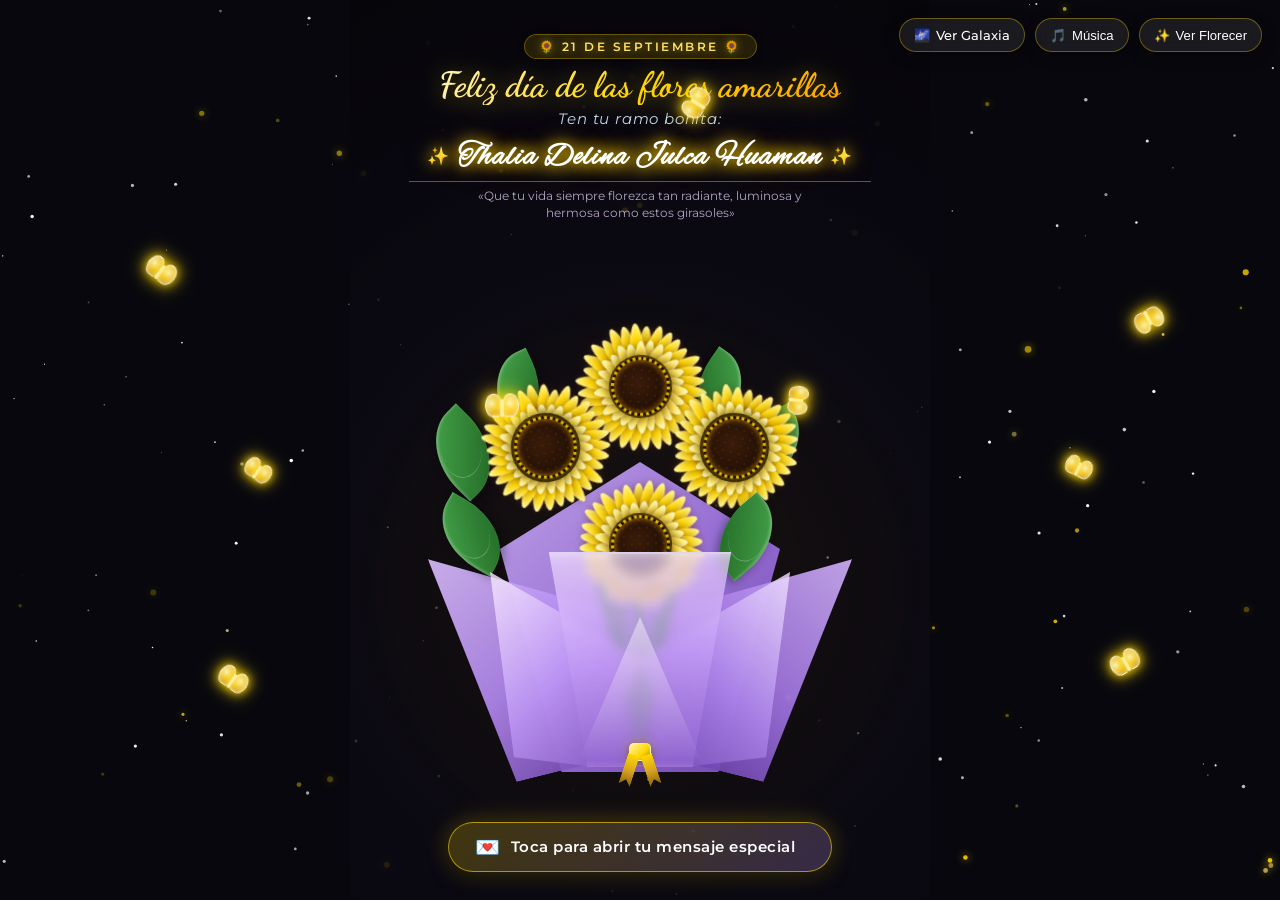
<file: index.html>
<!DOCTYPE html>
<html lang="es">
<head>
  <meta charset="UTF-8">
  <meta name="viewport" content="width=device-width, initial-scale=1.0">
  <title>Feliz Día de las Flores Amarillas | Para Thalia Delina Julca Huaman 🌻</title>
  <link rel="preconnect" href="https://fonts.googleapis.com">
  <link rel="preconnect" href="https://fonts.gstatic.com" crossorigin>
  <link href="https://fonts.googleapis.com/css2?family=Dancing+Script:wght@600;700&family=Montserrat:wght@300;400;500;600&family=Alex+Brush&display=swap" rel="stylesheet">
  <link rel="stylesheet" href="styles.css">
</head>
<body>
  <!-- Fondo con estrellas y polen mágico -->
  <canvas id="ambient-canvas"></canvas>

  <!-- Audio de girasoles.mpeg -->
  <audio id="bouquet-audio" src="girasoles.mpeg" preload="auto" loop></audio>

  <!-- Botones de acción flotantes superiores -->
  <div class="top-controls">
    <a href="galaxia.html" class="control-btn" title="Ver la Galaxia Cósmica de Flores Amarillas" style="text-decoration: none;">
      <span class="btn-icon">🌌</span>
      <span class="btn-text">Ver Galaxia</span>
    </a>
    <button id="music-toggle-btn" class="control-btn" title="Activar/Desactivar Música">
      <span class="btn-icon">🎵</span>
      <span class="btn-text">Música</span>
    </button>
    <button id="replay-btn" class="control-btn" title="Volver a ver florecer">
      <span class="btn-icon">✨</span>
      <span class="btn-text">Ver Florecer</span>
    </button>
  </div>

  <!-- Mariposas doradas 3D revoloteando por toda la pantalla -->
  <div class="butterflies-container" id="butterflies-container"></div>

  <!-- Contenedor Principal de la Escena -->
  <main class="scene-container">
    
    <!-- Encabezado con dedicatoria -->
    <header class="header-section">
      <div class="sparkle-badge">🌻 21 de Septiembre 🌻</div>
      <h1 class="main-title">Feliz día de las flores amarillas</h1>
      <h2 class="sub-title">Ten tu ramo bonita:</h2>
      <div class="recipient-name" id="thalia-name">
        <span class="name-sparkle">✨</span>
        Thalia Delina Julca Huaman
        <span class="name-sparkle">✨</span>
      </div>
      <p class="tender-phrase">«Que tu vida siempre florezca tan radiante, luminosa y hermosa como estos girasoles»</p>
    </header>

    <!-- Escenario del Ramo -->
    <div class="bouquet-stage" id="bouquet-stage">

      <!-- El Ramo de Girasoles -->
      <div class="bouquet-wrapper" id="bouquet-wrapper">
        
        <!-- Hojas exteriores de fondo -->
        <div class="bouquet-foliage foliage-back">
          <div class="leaf leaf-back-1"></div>
          <div class="leaf leaf-back-2"></div>
          <div class="leaf leaf-back-3"></div>
          <div class="leaf leaf-back-4"></div>
        </div>

        <!-- Papel de Origami Envoltorio Trasero (Lila / Lavanda) -->
        <div class="origami-paper-back">
          <div class="origami-fold origami-back-center"></div>
          <div class="origami-fold origami-back-left"></div>
          <div class="origami-fold origami-back-right"></div>
        </div>

        <!-- Tallos verdes conectados -->
        <div class="stems-group">
          <div class="stem stem-1"></div>
          <div class="stem stem-2"></div>
          <div class="stem stem-3"></div>
          <div class="stem stem-4"></div>
          <div class="stem stem-5"></div>
        </div>

        <!-- Capa de Flores (5 Girasoles idénticos a la composición de la imagen) -->
        <div class="flowers-cluster" id="flowers-cluster">
          <!-- Flor 1: Superior Central -->
          <div class="sunflower flower-top" data-index="1">
            <div class="sunflower-bloom">
              <div class="petals-outer"></div>
              <div class="petals-inner"></div>
              <div class="flower-center">
                <div class="center-disc"></div>
                <div class="center-florets"></div>
                <div class="pollen-ring"></div>
              </div>
            </div>
          </div>

          <!-- Flor 2: Izquierda Superior -->
          <div class="sunflower flower-left" data-index="2">
            <div class="sunflower-bloom">
              <div class="petals-outer"></div>
              <div class="petals-inner"></div>
              <div class="flower-center">
                <div class="center-disc"></div>
                <div class="center-florets"></div>
                <div class="pollen-ring"></div>
              </div>
            </div>
          </div>

          <!-- Flor 3: Derecha Superior -->
          <div class="sunflower flower-right" data-index="3">
            <div class="sunflower-bloom">
              <div class="petals-outer"></div>
              <div class="petals-inner"></div>
              <div class="flower-center">
                <div class="center-disc"></div>
                <div class="center-florets"></div>
                <div class="pollen-ring"></div>
              </div>
            </div>
          </div>

          <!-- Flor 4: Centro Principal (La más grande y resplandeciente) -->
          <div class="sunflower flower-center-main" data-index="4">
            <div class="sunflower-bloom">
              <div class="petals-outer"></div>
              <div class="petals-inner"></div>
              <div class="flower-center">
                <div class="center-disc"></div>
                <div class="center-florets"></div>
                <div class="pollen-ring"></div>
              </div>
            </div>
          </div>

          <!-- Flor 5: Frontal / Inferior entre los pliegues de papel -->
          <div class="sunflower flower-bottom" data-index="5">
            <div class="sunflower-bloom">
              <div class="petals-outer"></div>
              <div class="petals-inner"></div>
              <div class="flower-center">
                <div class="center-disc"></div>
                <div class="center-florets"></div>
                <div class="pollen-ring"></div>
              </div>
            </div>
          </div>
        </div>

        <!-- Hojas frontales vivas -->
        <div class="bouquet-foliage foliage-front">
          <div class="leaf leaf-front-left"></div>
          <div class="leaf leaf-front-right"></div>
        </div>

        <!-- Papel de Origami Envoltorio Frontal (Pliegues geométricos facetados) -->
        <div class="origami-paper-front">
          <div class="origami-wing origami-wing-left"></div>
          <div class="origami-wing origami-wing-right"></div>
          <div class="origami-wing origami-cone-center"></div>
          <div class="origami-fold-accent"></div>
          <!-- Cinta o Lazo del ramo -->
          <div class="bouquet-ribbon">
            <div class="ribbon-knot"></div>
            <div class="ribbon-tail ribbon-tail-left"></div>
            <div class="ribbon-tail ribbon-tail-right"></div>
          </div>
        </div>

      </div>

    </div>

    <!-- Botón inferior para abrir la carta especial -->
    <div class="action-footer">
      <button id="open-letter-btn" class="letter-btn">
        <span class="envelope-icon">💌</span>
        <span class="letter-btn-text">Toca para abrir tu mensaje especial</span>
        <span class="sparkle-glow"></span>
      </button>
    </div>

  </main>

  <!-- Modal / Tarjeta de Carta Emocional para Thalia -->
  <div class="letter-modal-backdrop" id="letter-modal">
    <div class="letter-card">
      <button class="close-letter-btn" id="close-letter-btn" aria-label="Cerrar carta">&times;</button>
      <div class="letter-header">
        <span class="letter-stamp">🌻</span>
        <div class="letter-to">Para: <strong>Thalia Delina Julca Huaman</strong></div>
        <div class="letter-date">21 de Septiembre</div>
      </div>
      <div class="letter-body">
        <p class="letter-opening">Querida Thalia,</p>
        <p>Hoy es el <strong>Día de las Flores Amarillas</strong>, un día que simboliza luz, calidez, felicidad y el deseo sincero de que nunca falte una sonrisa en tu rostro.</p>
        <p>Este ramo de girasoles virtuales fue creado especialmente para ti, floreciendo con cada detalle para recordarte lo hermosa, radiante y valiosa que eres.</p>
        <p class="letter-quote">«Así como los girasoles siempre buscan y siguen la luz del sol, deseo que tu vida siempre esté llena de bendiciones, éxitos, momentos mágicos y muchísimos motivos para sonreír.»</p>
        <p>Que todos tus sueños y metas florezcan con tanta fuerza y belleza como este ramo.</p>
        <p class="letter-signature">¡Feliz día de las flores amarillas, hermosa! 💛✨</p>
      </div>
      <div class="letter-actions">
        <button class="modal-primary-btn" id="modal-close-action">Cerrar con una sonrisa 😊</button>
      </div>
    </div>
  </div>

  <script src="script.js"></script>
</body>
</html>
</file>
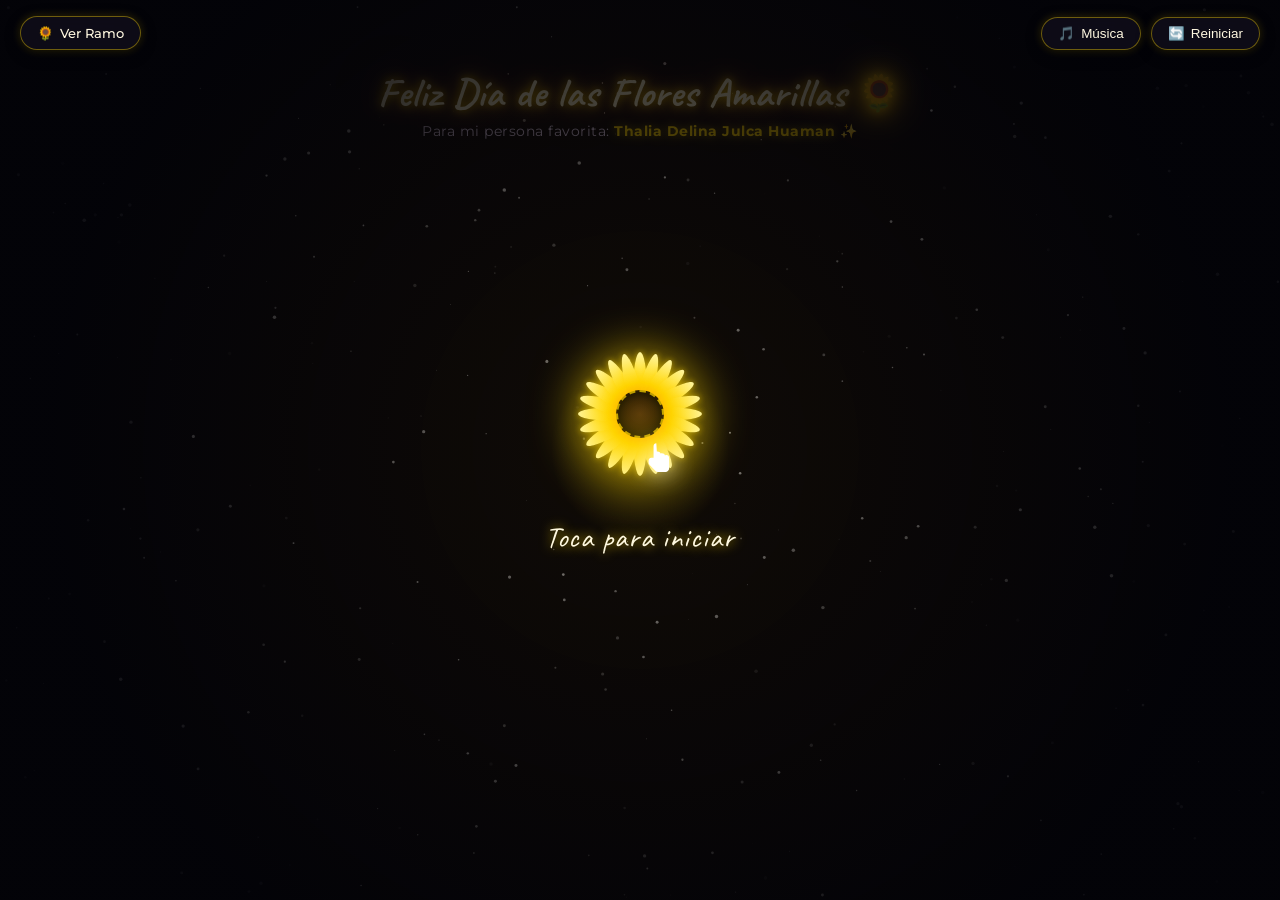
<file: galaxia.html>
<!DOCTYPE html>
<html lang="es">
<head>
  <meta charset="UTF-8">
  <meta name="viewport" content="width=device-width, initial-scale=1.0, maximum-scale=1.0, user-scalable=no">
  <title>Galaxia Dorada de Flores Amarillas | Para Winny 🌌🌻</title>
  <link rel="preconnect" href="https://fonts.googleapis.com">
  <link rel="preconnect" href="https://fonts.gstatic.com" crossorigin>
  <link href="https://fonts.googleapis.com/css2?family=Dancing+Script:wght@600;700&family=Montserrat:wght@300;400;500;600;700&family=Caveat:wght@600;700&display=swap" rel="stylesheet">
  <link rel="stylesheet" href="galaxia.css">
</head>
<body>

  <!-- Audio de Rosas Amarillas -->
  <audio id="galaxy-audio" src="rosas.mpeg" preload="auto" loop></audio>

  <!-- Botones de Control Superiores -->
  <header class="top-nav">
    <a href="index.html" class="nav-btn" title="Ir a la experiencia del Ramo">
      <span class="btn-icon">🌻</span>
      <span class="btn-text">Ver Ramo</span>
    </a>
    <div class="nav-right-group">
      <button id="audio-toggle-btn" class="nav-btn" title="Controlar Música">
        <span class="btn-icon">🎵</span>
        <span class="btn-text">Música</span>
      </button>
      <button id="reset-galaxy-btn" class="nav-btn" title="Reiniciar animación">
        <span class="btn-icon">🔄</span>
        <span class="btn-text">Reiniciar</span>
      </button>
    </div>
  </header>

  <!-- Canvas Principal de la Galaxia y Constelación -->
  <canvas id="galaxy-canvas"></canvas>

  <!-- Título Superior Brillante -->
  <div class="galaxy-header" id="galaxy-header">
    <h1 class="neon-title">
      Feliz Día de las Flores Amarillas <span class="header-flower">🌻</span>
    </h1>
    <div class="recipient-tag">
      Para mi persona favorita: <strong>Thalia Delina Julca Huaman</strong> ✨
    </div>
  </div>

  <!-- PANTALLA INICIAL: TOCA PARA INICIAR -->
  <div class="start-overlay" id="start-overlay">
    <div class="sunflower-portal" id="sunflower-portal">
      <div class="portal-flower">
        <div class="portal-petals"></div>
        <div class="portal-center"></div>
      </div>
      <div class="portal-glow"></div>
      <div class="touch-pointer">
        <svg class="hand-icon" viewBox="0 0 24 24" width="44" height="44">
          <path fill="#ffffff" d="M12.5,1.5 C11.67,1.5 11,2.17 11,3 L11,9.5 L9.8,9.5 C8.97,9.5 8.3,10.17 8.3,11 L8.3,12.2 C8.3,12.6 8.46,12.98 8.74,13.26 L12.24,16.76 C12.52,17.04 12.9,17.2 13.3,17.2 L17.5,17.2 C18.6,17.2 19.5,16.3 19.5,15.2 L19.5,9.5 C19.5,8.67 18.83,8 18,8 C17.72,8 17.47,8.08 17.25,8.21 C17.03,7.49 16.36,7 15.55,7 C15.3,7 15.06,7.06 14.85,7.17 C14.62,6.48 13.97,6 13.2,6 C13.06,6 12.93,6.02 12.8,6.06 L12.5,1.5 Z"/>
        </svg>
      </div>
      <p class="touch-hint">Toca para iniciar</p>
    </div>
  </div>

  <!-- CAPA DE FRASES Y ELEMENTOS ORBITANTES -->
  <div class="orbit-elements-container" id="orbit-elements-container">
    <!-- Se generan dinámicamente y se posicionan sobre las órbitas 3D -->
  </div>

  <!-- FLOR INFERIOR: ERES MI PERSONA FAVORITA -->
  <div class="bottom-hero-flower" id="bottom-hero-flower">
    <p class="hero-flower-phrase">«Eres mi persona favorita»</p>
    <div class="hero-sunflower-interactive" id="hero-sunflower-btn">
      <div class="hero-petals"></div>
      <div class="hero-center"></div>
      <div class="hero-sparkle-halo"></div>
    </div>
    <span class="hero-flower-sub">Toca para ver tu dedicatoria especial 💌</span>
  </div>

  <!-- MODAL DE LA TARJETA DE ROSAS AMARILLAS -->
  <div class="rose-card-backdrop" id="rose-card-modal">
    <div class="rose-card">
      <button class="card-close-x" id="card-close-x">&times;</button>
      
      <!-- Ilustración del Ramo de Rosas Amarillas -->
      <div class="rose-bouquet-visual">
        <svg viewBox="0 0 200 200" class="rose-bouquet-svg">
          <!-- Tallos y lazo verde/dorado -->
          <g class="stems-cluster">
            <line x1="100" y1="110" x2="88" y2="180" stroke="#2e7d32" stroke-width="4" stroke-linecap="round"/>
            <line x1="100" y1="110" x2="94" y2="185" stroke="#388e3c" stroke-width="4" stroke-linecap="round"/>
            <line x1="100" y1="110" x2="100" y2="188" stroke="#2e7d32" stroke-width="4.5" stroke-linecap="round"/>
            <line x1="100" y1="110" x2="106" y2="185" stroke="#43a047" stroke-width="4" stroke-linecap="round"/>
            <line x1="100" y1="110" x2="112" y2="180" stroke="#2e7d32" stroke-width="4" stroke-linecap="round"/>
          </g>
          <!-- Lazo Dorado -->
          <g class="bouquet-bow">
            <ellipse cx="100" cy="148" rx="8" ry="6" fill="#ffd700" stroke="#b8860b" stroke-width="1.5"/>
            <path d="M100,148 C85,142 80,154 94,158 Z" fill="#ffd700" stroke="#b8860b" stroke-width="1"/>
            <path d="M100,148 C115,142 120,154 106,158 Z" fill="#ffd700" stroke="#b8860b" stroke-width="1"/>
            <path d="M96,152 Q90,175 88,182" stroke="#ffd700" stroke-width="2.5" fill="none"/>
            <path d="M104,152 Q110,175 112,182" stroke="#ffd700" stroke-width="2.5" fill="none"/>
          </g>
          <!-- Hojas Verdes -->
          <g class="rose-leaves">
            <path d="M70,95 C55,85 55,115 75,105 Z" fill="#2e7d32"/>
            <path d="M130,95 C145,85 145,115 125,105 Z" fill="#2e7d32"/>
            <path d="M85,60 C75,45 60,65 80,72 Z" fill="#388e3c"/>
            <path d="M115,60 C125,45 140,65 120,72 Z" fill="#388e3c"/>
          </g>
          <!-- Grupo de Rosas Amarillas Abiertas -->
          <g class="roses-group">
            <!-- Rosas de Fondo -->
            <circle cx="78" cy="68" r="16" fill="#ffd54f" stroke="#ffa000" stroke-width="1.5"/>
            <circle cx="122" cy="68" r="16" fill="#ffd54f" stroke="#ffa000" stroke-width="1.5"/>
            <circle cx="100" cy="52" r="17" fill="#ffe082" stroke="#ffb300" stroke-width="1.5"/>
            
            <!-- Rosas Medias -->
            <circle cx="68" cy="90" r="17" fill="#ffca28" stroke="#ff8f00" stroke-width="1.5"/>
            <circle cx="132" cy="90" r="17" fill="#ffca28" stroke="#ff8f00" stroke-width="1.5"/>
            <circle cx="90" cy="78" r="18" fill="#ffd700" stroke="#ffa000" stroke-width="1.5"/>
            <circle cx="110" cy="78" r="18" fill="#ffd700" stroke="#ffa000" stroke-width="1.5"/>
            
            <!-- Rosas Frontales Principales -->
            <circle cx="85" cy="100" r="17" fill="#ffe066" stroke="#ff9800" stroke-width="1.5"/>
            <circle cx="115" cy="100" r="17" fill="#ffe066" stroke="#ff9800" stroke-width="1.5"/>
            <circle cx="100" cy="95" r="19" fill="#fff176" stroke="#f57c00" stroke-width="1.8"/>

            <!-- Espirales de pétalos interiores de las rosas -->
            <path d="M100,90 C96,92 97,97 100,97 C103,97 104,93 100,91" stroke="#e65100" stroke-width="1.8" fill="none" stroke-linecap="round"/>
            <path d="M85,96 C82,98 83,101 85,101 C87,101 88,97 85,96" stroke="#e65100" stroke-width="1.5" fill="none" stroke-linecap="round"/>
            <path d="M115,96 C112,98 113,101 115,101 C117,101 118,97 115,96" stroke="#e65100" stroke-width="1.5" fill="none" stroke-linecap="round"/>
            <path d="M90,75 C88,76 88,79 90,79 C92,79 93,76 90,75" stroke="#e65100" stroke-width="1.5" fill="none" stroke-linecap="round"/>
            <path d="M110,75 C108,76 108,79 110,79 C112,79 113,76 110,75" stroke="#e65100" stroke-width="1.5" fill="none" stroke-linecap="round"/>
            <path d="M100,50 C98,51 98,53 100,53 C102,53 102,51 100,50" stroke="#e65100" stroke-width="1.5" fill="none" stroke-linecap="round"/>
          </g>
          <!-- Destellos dorados en el ramo -->
          <circle cx="100" cy="95" r="2.5" fill="#ffffff"/>
          <circle cx="85" cy="70" r="2" fill="#ffffff"/>
          <circle cx="120" cy="80" r="2" fill="#ffffff"/>
        </svg>
      </div>

      <!-- Texto y Dedicatoria -->
      <h2 class="card-title">Mi persona favorita</h2>
      <div class="card-dedication-to">Para: <span>Thalia Delina Julca Huaman</span> 🌻</div>
      <p class="card-message">
        No hace falta un motivo especial.<br>
        Cualquier día es mejor contigo cerca.<br>
        <span class="card-message-highlight">«Que la luz de estas flores ilumine siempre tus días más bonitos.»</span>
      </p>

      <button class="card-action-btn" id="card-close-btn">Cerrar</button>
    </div>
  </div>

  <script src="galaxia.js"></script>
</body>
</html>
</file>
<file: styles.css>
/* ==========================================================================
   ESTILOS PREMIUM: RAMO DE FLORES AMARILLAS PARA THALIA DELINA JULCA HUAMAN
   ========================================================================== */

:root {
  --bg-dark: #07070d;
  --bg-glow: radial-gradient(circle at 50% 65%, rgba(60, 40, 15, 0.35) 0%, rgba(12, 10, 20, 0.8) 50%, #06050a 100%);
  --gold-light: #fff3a1;
  --gold-main: #ffd700;
  --gold-deep: #ff9d00;
  --gold-shadow: #b36b00;
  --sunflower-brown: #251308;
  --sunflower-dark: #120701;
  --leaf-green-light: #55a630;
  --leaf-green-main: #2b7a1f;
  --leaf-green-dark: #14470d;
  --paper-lilac-light: #e2cbfb;
  --paper-lilac-main: #b892e8;
  --paper-lilac-dark: #8c60cb;
  --paper-lilac-shadow: #5c3b8f;
  --font-script: 'Dancing Script', cursive;
  --font-royal: 'Alex Brush', cursive;
  --font-body: 'Montserrat', sans-serif;
}

* {
  box-sizing: border-box;
  margin: 0;
  padding: 0;
  -webkit-tap-highlight-color: transparent;
}

html, body {
  width: 100%;
  height: 100%;
  overflow: hidden;
  background-color: var(--bg-dark);
  font-family: var(--font-body);
  color: #ffffff;
  position: relative;
  user-select: none;
}

/* Canvas de fondo ambiental */
#ambient-canvas {
  position: fixed;
  top: 0;
  left: 0;
  width: 100%;
  height: 100%;
  z-index: 1;
  pointer-events: none;
}

/* Botones superiores */
.top-controls {
  position: fixed;
  top: 18px;
  right: 18px;
  z-index: 100;
  display: flex;
  gap: 10px;
}

.control-btn {
  background: rgba(255, 255, 255, 0.08);
  border: 1px solid rgba(255, 215, 0, 0.35);
  color: #fff;
  padding: 8px 14px;
  border-radius: 20px;
  font-size: 0.82rem;
  font-weight: 500;
  cursor: pointer;
  backdrop-filter: blur(8px);
  -webkit-backdrop-filter: blur(8px);
  display: flex;
  align-items: center;
  gap: 6px;
  transition: all 0.3s cubic-bezier(0.2, 0.8, 0.2, 1);
  box-shadow: 0 4px 15px rgba(0, 0, 0, 0.3);
}

.control-btn:hover {
  background: rgba(255, 215, 0, 0.2);
  border-color: var(--gold-main);
  transform: translateY(-2px);
  box-shadow: 0 6px 20px rgba(255, 215, 0, 0.3);
}

.control-btn:active {
  transform: translateY(1px);
}

/* Contenedor de Escena */
.scene-container {
  position: relative;
  width: 100%;
  height: 100%;
  max-width: 580px;
  margin: 0 auto;
  display: flex;
  flex-direction: column;
  justify-content: space-between;
  align-items: center;
  z-index: 10;
  padding: 24px 16px 20px;
  background: var(--bg-glow);
}

/* Encabezado */
.header-section {
  text-align: center;
  z-index: 20;
  margin-top: 10px;
  animation: fadeInDown 1.5s ease-out;
  display: flex;
  flex-direction: column;
  align-items: center;
}

.sparkle-badge {
  display: inline-block;
  font-size: 0.75rem;
  font-weight: 600;
  text-transform: uppercase;
  letter-spacing: 2.5px;
  color: #ffe066;
  background: rgba(255, 215, 0, 0.12);
  border: 1px solid rgba(255, 215, 0, 0.3);
  padding: 4px 14px;
  border-radius: 50px;
  margin-bottom: 6px;
  text-shadow: 0 0 10px rgba(255, 215, 0, 0.5);
  box-shadow: 0 2px 10px rgba(0,0,0,0.2);
}

.main-title {
  font-family: var(--font-script);
  font-size: 2.2rem;
  font-weight: 700;
  line-height: 1.15;
  background: linear-gradient(135deg, #fff5b8 0%, #ffd700 50%, #ffa500 100%);
  -webkit-background-clip: text;
  background-clip: text;
  -webkit-text-fill-color: transparent;
  filter: drop-shadow(0 2px 12px rgba(255, 215, 0, 0.45));
  margin-bottom: 4px;
}

.sub-title {
  font-size: 0.95rem;
  font-weight: 400;
  color: #c4d7e8;
  letter-spacing: 0.8px;
  margin-bottom: 6px;
  font-style: italic;
}

.recipient-name {
  font-family: var(--font-royal), var(--font-script);
  font-size: 1.95rem;
  font-weight: 700;
  color: #ffffff;
  display: inline-flex;
  align-items: center;
  gap: 8px;
  padding: 4px 18px;
  background: radial-gradient(ellipse at center, rgba(255, 215, 0, 0.18) 0%, rgba(255, 215, 0, 0) 70%);
  border-bottom: 1px solid rgba(255, 215, 0, 0.4);
  text-shadow: 0 0 14px rgba(255, 215, 0, 0.9), 0 0 25px rgba(255, 170, 0, 0.6);
  letter-spacing: 1px;
  margin-bottom: 6px;
  animation: pulseGlow 3s ease-in-out infinite alternate;
}

.name-sparkle {
  color: var(--gold-main);
  font-size: 1.1rem;
  animation: spinSlow 6s linear infinite;
}

.tender-phrase {
  font-size: 0.78rem;
  color: #d1bfe3;
  max-width: 360px;
  line-height: 1.35;
  opacity: 0.85;
}

/* ==========================================================================
   ESCENARIO DEL RAMO (BOUQUET STAGE)
   ========================================================================== */

.bouquet-stage {
  position: relative;
  width: 100%;
  flex: 1;
  display: flex;
  justify-content: center;
  align-items: flex-end;
  min-height: 400px;
  max-height: 520px;
  perspective: 1000px;
}

/* Mariposas flotantes en 3D por toda la pantalla */
.butterflies-container {
  position: fixed;
  top: 0;
  left: 0;
  width: 100vw;
  height: 100vh;
  pointer-events: none;
  z-index: 80;
  overflow: hidden;
}

.butterfly-wrapper {
  position: absolute;
  width: 38px;
  height: 32px;
  transform-style: preserve-3d;
  filter: drop-shadow(0 0 10px rgba(255, 215, 0, 0.85));
  will-change: transform, left, top;
}

.butterfly-body {
  width: 100%;
  height: 100%;
  position: relative;
  display: flex;
  justify-content: center;
  align-items: center;
}

.bf-wing {
  position: absolute;
  top: 0;
  width: 18px;
  height: 26px;
  background: radial-gradient(circle at 40% 40%, rgba(255, 250, 190, 0.95) 0%, rgba(255, 205, 30, 0.88) 50%, rgba(210, 130, 0, 0.7) 100%);
  border: 1.5px solid rgba(255, 255, 240, 0.95);
  border-radius: 65% 50% 25% 65%;
  box-shadow: inset 0 0 6px rgba(255, 255, 255, 0.7), 0 0 12px rgba(255, 215, 0, 0.8);
}

.bf-wing.left {
  left: 0px;
  transform-origin: right center;
  animation: flapLeft 0.28s ease-in-out infinite alternate;
}

.bf-wing.right {
  right: 0px;
  border-radius: 50% 65% 65% 25%;
  transform-origin: left center;
  animation: flapRight 0.28s ease-in-out infinite alternate;
}

.bf-torso {
  position: absolute;
  width: 3.5px;
  height: 20px;
  background: #fff099;
  border-radius: 2px;
  box-shadow: 0 0 8px #ffd700;
  z-index: 3;
}

/* ==========================================================================
   EL RAMO DE GIRASOLES Y ENVOLTORIO
   ========================================================================== */

.bouquet-wrapper {
  position: relative;
  width: 380px;
  height: 460px;
  transform-origin: bottom center;
  /* Estado inicial antes del florecimiento */
  transform: translateY(120%) scale(0.65);
  opacity: 0;
  transition: transform 2.2s cubic-bezier(0.18, 0.89, 0.32, 1.05), opacity 1.2s ease-out;
  display: flex;
  justify-content: center;
  align-items: flex-end;
}

/* Clase activada cuando florece */
.bouquet-wrapper.bloomed {
  transform: translateY(0%) scale(1);
  opacity: 1;
}

/* Suave vaivén de brisa continua una vez florecido */
.bouquet-wrapper.swaying {
  animation: bouquetBreeze 6.5s ease-in-out infinite alternate;
}

/* ==========================================================================
   TALLOS Y FOLLAJE
   ========================================================================== */

.stems-group {
  position: absolute;
  bottom: 40px;
  width: 140px;
  height: 220px;
  z-index: 10;
  pointer-events: none;
}

.stem {
  position: absolute;
  bottom: 0;
  background: linear-gradient(to right, #1b5e20, #388e3c, #1b5e20);
  border-radius: 4px;
  box-shadow: 0 0 6px rgba(0, 0, 0, 0.4);
}

.stem-1 { width: 9px; height: 210px; left: 65px; transform: rotate(-2deg); }
.stem-2 { width: 8px; height: 180px; left: 45px; transform: rotate(-14deg); }
.stem-3 { width: 8px; height: 180px; left: 85px; transform: rotate(12deg); }
.stem-4 { width: 7px; height: 140px; left: 55px; transform: rotate(-7deg); }
.stem-5 { width: 7px; height: 130px; left: 75px; transform: rotate(8deg); }

.bouquet-foliage {
  position: absolute;
  width: 100%;
  height: 100%;
  pointer-events: none;
}

.foliage-back { z-index: 5; }
.foliage-front { z-index: 25; }

.leaf {
  position: absolute;
  background: linear-gradient(135deg, #4caf50 0%, #2e7d32 60%, #1b5e20 100%);
  border-radius: 80% 0 80% 0;
  box-shadow: 0 4px 10px rgba(0, 0, 0, 0.35), inset 1px 1px 3px rgba(255, 255, 255, 0.3);
  transform-origin: bottom left;
  border-left: 1px solid rgba(255, 255, 255, 0.2);
}

.leaf::after {
  content: '';
  position: absolute;
  top: 10%;
  left: 15%;
  width: 70%;
  height: 70%;
  border-bottom: 1.5px solid rgba(255, 255, 255, 0.25);
  border-radius: 50%;
  transform: rotate(35deg);
}

.leaf-back-1 {
  width: 60px;
  height: 80px;
  top: 100px;
  left: 20px;
  transform: rotate(-45deg);
}

.leaf-back-2 {
  width: 65px;
  height: 85px;
  top: 90px;
  right: 25px;
  transform: rotate(65deg) scaleX(-1);
}

.leaf-back-3 {
  width: 50px;
  height: 70px;
  top: 40px;
  left: 60px;
  transform: rotate(-25deg);
}

.leaf-back-4 {
  width: 50px;
  height: 70px;
  top: 40px;
  right: 60px;
  transform: rotate(35deg) scaleX(-1);
}

.leaf-front-left {
  width: 55px;
  height: 75px;
  top: 180px;
  left: 40px;
  transform: rotate(-60deg);
}

.leaf-front-right {
  width: 55px;
  height: 75px;
  top: 185px;
  right: 40px;
  transform: rotate(50deg) scaleX(-1);
}

/* ==========================================================================
   PAPEL DE ENVOLTORIO ORIGAMI (LILA / LAVANDA FACETADO)
   ========================================================================== */

/* Envoltorio Trasero */
.origami-paper-back {
  position: absolute;
  bottom: 0;
  width: 380px;
  height: 340px;
  z-index: 6;
  pointer-events: none;
}

.origami-fold {
  position: absolute;
  bottom: 10px;
  background: linear-gradient(135deg, #c7a9f2 0%, #9f74df 50%, #764db8 100%);
  box-shadow: 0 5px 30px rgba(0, 0, 0, 0.45);
}

.origami-back-center {
  left: 50px;
  width: 280px;
  height: 310px;
  clip-path: polygon(50% 0%, 100% 28%, 78% 100%, 22% 100%, 0% 28%);
  opacity: 0.95;
}

.origami-back-left {
  left: 0px;
  width: 180px;
  height: 270px;
  background: linear-gradient(150deg, #dfc6ff 0%, #b288ef 55%, #6a3ea8 100%);
  clip-path: polygon(0% 12%, 100% 50%, 65% 100%, 18% 100%);
  transform: rotate(-14deg);
  opacity: 0.92;
}

.origami-back-right {
  right: 0px;
  width: 180px;
  height: 270px;
  background: linear-gradient(210deg, #d5b9fa 0%, #a275e3 55%, #5d339e 100%);
  clip-path: polygon(100% 12%, 82% 100%, 35% 100%, 0% 50%);
  transform: rotate(14deg);
  opacity: 0.92;
}

/* Envoltorio Frontal */
.origami-paper-front {
  position: absolute;
  bottom: 0;
  width: 340px;
  height: 240px;
  z-index: 30;
  pointer-events: none;
}

.origami-cone-center {
  position: absolute;
  bottom: 0;
  left: 50px;
  width: 240px;
  height: 215px;
  background: linear-gradient(175deg, rgba(240, 220, 255, 0.72) 0%, rgba(195, 155, 245, 0.76) 50%, rgba(140, 95, 205, 0.88) 100%);
  clip-path: polygon(12% 0%, 88% 0%, 72% 100%, 28% 100%);
  backdrop-filter: blur(4px);
  -webkit-backdrop-filter: blur(4px);
  border-top: 2px solid rgba(255, 255, 255, 0.7);
  box-shadow: 0 10px 30px rgba(0, 0, 0, 0.4), inset 0 2px 10px rgba(255, 255, 255, 0.35);
}

.origami-wing {
  position: absolute;
  bottom: 15px;
  transition: transform 1.5s cubic-bezier(0.2, 0.9, 0.3, 1);
}

.origami-wing-left {
  left: 20px;
  width: 160px;
  height: 195px;
  background: linear-gradient(135deg, rgba(248, 235, 255, 0.82) 0%, rgba(190, 150, 245, 0.82) 50%, rgba(125, 80, 185, 0.92) 100%);
  clip-path: polygon(0% 0%, 95% 45%, 65% 100%, 15% 95%);
  box-shadow: 4px 6px 15px rgba(0, 0, 0, 0.3);
  transform-origin: bottom left;
}

.origami-wing-right {
  right: 20px;
  width: 160px;
  height: 195px;
  background: linear-gradient(225deg, rgba(240, 225, 255, 0.82) 0%, rgba(175, 135, 235, 0.82) 50%, rgba(110, 70, 175, 0.92) 100%);
  clip-path: polygon(100% 0%, 85% 95%, 35% 100%, 5% 45%);
  box-shadow: -4px 6px 15px rgba(0, 0, 0, 0.3);
  transform-origin: bottom right;
}

.origami-fold-accent {
  position: absolute;
  bottom: 25px;
  left: 95px;
  width: 150px;
  height: 140px;
  background: linear-gradient(180deg, rgba(255, 245, 255, 0.5) 0%, rgba(160, 120, 215, 0.15) 100%);
  clip-path: polygon(50% 0%, 90% 100%, 10% 100%);
}

/* Lazo / Cinta dorada del ramo */
.bouquet-ribbon {
  position: absolute;
  bottom: 8px;
  left: 50%;
  transform: translateX(-50%);
  width: 70px;
  height: 35px;
  z-index: 35;
}

.ribbon-knot {
  position: absolute;
  top: 4px;
  left: 50%;
  transform: translateX(-50%);
  width: 22px;
  height: 18px;
  background: linear-gradient(135deg, #fff3a1 0%, #ffd700 60%, #b8860b 100%);
  border-radius: 5px;
  box-shadow: 0 2px 8px rgba(0, 0, 0, 0.5), 0 0 10px rgba(255, 215, 0, 0.5);
  border: 1px solid rgba(255, 255, 255, 0.6);
}

.ribbon-tail {
  position: absolute;
  top: 15px;
  width: 12px;
  height: 32px;
  background: linear-gradient(to bottom, #ffd700, #daa520, #8b6508);
  clip-path: polygon(0% 0%, 100% 0%, 100% 100%, 50% 80%, 0% 100%);
  box-shadow: 0 3px 6px rgba(0,0,0,0.3);
}

.ribbon-tail-left {
  left: 18px;
  transform: rotate(18deg);
}

.ribbon-tail-right {
  right: 18px;
  transform: rotate(-18deg);
}

/* ==========================================================================
   CLUSTER DE GIRASOLES (FLOWERS CLUSTER)
   ========================================================================== */

.flowers-cluster {
  position: absolute;
  top: 0;
  left: 0;
  width: 100%;
  height: 320px;
  z-index: 20;
}

.sunflower {
  position: absolute;
  display: flex;
  justify-content: center;
  align-items: center;
  cursor: pointer;
  transform-style: preserve-3d;
  transition: filter 0.3s ease;
}

.sunflower:hover {
  filter: drop-shadow(0 0 15px rgba(255, 215, 0, 0.8));
}

/* Contenedor de la flor que escala y florece */
.sunflower-bloom {
  position: relative;
  width: 100%;
  height: 100%;
  display: flex;
  justify-content: center;
  align-items: center;
  transform: scale(0) rotate(-45deg);
  opacity: 0;
  transition: transform 1.6s cubic-bezier(0.18, 0.89, 0.32, 1.25), opacity 0.8s ease-out;
  transform-origin: center center;
}

/* Estado florecido */
.sunflower.bloomed .sunflower-bloom {
  transform: scale(1) rotate(0deg);
  opacity: 1;
}

/* Micro-animación de respiración en cada flor */
.sunflower.bloomed:nth-child(odd) .sunflower-bloom {
  animation: flowerBreathe1 5s ease-in-out infinite alternate;
}
.sunflower.bloomed:nth-child(even) .sunflower-bloom {
  animation: flowerBreathe2 6s ease-in-out infinite alternate;
}

/* Posiciones de las 5 Flores (idénticas a la imagen) */
.flower-top {
  width: 145px;
  height: 145px;
  top: -8px;
  left: 118px;
  z-index: 18;
  transform: rotate(6deg);
}

.flower-left {
  width: 155px;
  height: 155px;
  top: 48px;
  left: 18px;
  z-index: 19;
  transform: rotate(-14deg);
}

.flower-right {
  width: 155px;
  height: 155px;
  top: 48px;
  right: 18px;
  z-index: 19;
  transform: rotate(14deg);
}

.flower-center-main {
  width: 175px;
  height: 175px;
  top: 82px;
  left: 102px;
  z-index: 22;
}

.flower-bottom {
  width: 145px;
  height: 145px;
  top: 150px;
  left: 118px;
  z-index: 26;
  transform: rotate(-3deg);
}

/* Pétalos de Girasol */
.petals-outer, .petals-inner {
  position: absolute;
  width: 100%;
  height: 100%;
  top: 0;
  left: 0;
  display: flex;
  justify-content: center;
  align-items: center;
  pointer-events: none;
}

.petal {
  position: absolute;
  background: linear-gradient(to top, #ff8c00 0%, #ffae00 25%, #ffd700 75%, #fff275 100%);
  border-radius: 50% 50% 40% 40% / 70% 70% 30% 30%;
  box-shadow: 0 2px 8px rgba(0, 0, 0, 0.3), inset 0 2px 4px rgba(255, 255, 255, 0.4);
  transform-origin: center bottom;
}

.petals-outer .petal {
  width: 16px;
  height: 60px;
  bottom: 50%;
  filter: drop-shadow(0 2px 4px rgba(180, 90, 0, 0.35));
}

.petals-inner .petal {
  width: 14px;
  height: 48px;
  bottom: 50%;
  background: linear-gradient(to top, #e67300 0%, #ffa500 35%, #ffea60 85%, #fff8bc 100%);
  filter: drop-shadow(0 1px 3px rgba(120, 60, 0, 0.3));
}

/* Centro aterciopelado del girasol */
.flower-center {
  position: relative;
  width: 44%;
  height: 44%;
  border-radius: 50%;
  display: flex;
  justify-content: center;
  align-items: center;
  box-shadow: inset 0 0 15px rgba(0, 0, 0, 0.9), 0 0 10px rgba(0, 0, 0, 0.6);
  z-index: 5;
}

.center-disc {
  position: absolute;
  width: 100%;
  height: 100%;
  border-radius: 50%;
  background: radial-gradient(circle at 45% 45%, #3a1c09 0%, #200f04 60%, #0d0501 100%);
}

.center-florets {
  position: absolute;
  width: 90%;
  height: 90%;
  border-radius: 50%;
  background-image: 
    radial-gradient(circle, #5c2f10 12%, transparent 13%),
    radial-gradient(circle, #3d1c08 12%, transparent 13%);
  background-size: 8px 8px;
  background-position: 0 0, 4px 4px;
  opacity: 0.85;
}

.pollen-ring {
  position: absolute;
  width: 92%;
  height: 92%;
  border-radius: 50%;
  border: 3.5px dotted rgba(255, 215, 0, 0.85);
  box-shadow: inset 0 0 6px rgba(255, 170, 0, 0.7), 0 0 8px rgba(255, 215, 0, 0.5);
  animation: rotatePollen 30s linear infinite;
}

/* ==========================================================================
   BOTÓN INFERIOR DE CARTA DE AMOR / AMISTAD
   ========================================================================== */

.action-footer {
  width: 100%;
  display: flex;
  justify-content: center;
  z-index: 25;
  margin-bottom: 8px;
}

.letter-btn {
  position: relative;
  background: linear-gradient(135deg, rgba(255, 215, 0, 0.22) 0%, rgba(184, 146, 232, 0.25) 100%);
  border: 1.5px solid rgba(255, 215, 0, 0.6);
  color: #ffffff;
  padding: 12px 26px;
  border-radius: 30px;
  font-size: 0.92rem;
  font-weight: 600;
  font-family: var(--font-body);
  letter-spacing: 0.5px;
  cursor: pointer;
  display: flex;
  align-items: center;
  gap: 10px;
  backdrop-filter: blur(10px);
  -webkit-backdrop-filter: blur(10px);
  box-shadow: 0 6px 20px rgba(0, 0, 0, 0.4), 0 0 25px rgba(255, 215, 0, 0.3);
  transition: all 0.35s cubic-bezier(0.2, 0.8, 0.2, 1);
  overflow: hidden;
}

.letter-btn:hover {
  transform: translateY(-3px) scale(1.03);
  border-color: #ffd700;
  box-shadow: 0 8px 25px rgba(255, 215, 0, 0.5), 0 0 30px rgba(184, 146, 232, 0.4);
  background: linear-gradient(135deg, rgba(255, 215, 0, 0.35) 0%, rgba(184, 146, 232, 0.35) 100%);
}

.letter-btn:active {
  transform: translateY(1px) scale(0.98);
}

.envelope-icon {
  font-size: 1.25rem;
  animation: bounceSlow 2.5s ease-in-out infinite;
}

/* ==========================================================================
   MODAL DE LA CARTA PARA THALIA
   ========================================================================== */

.letter-modal-backdrop {
  position: fixed;
  top: 0;
  left: 0;
  width: 100%;
  height: 100%;
  background: rgba(4, 3, 8, 0.78);
  backdrop-filter: blur(12px);
  -webkit-backdrop-filter: blur(12px);
  z-index: 1000;
  display: flex;
  justify-content: center;
  align-items: center;
  padding: 20px;
  opacity: 0;
  pointer-events: none;
  transition: opacity 0.4s ease;
}

.letter-modal-backdrop.active {
  opacity: 1;
  pointer-events: all;
}

.letter-card {
  position: relative;
  width: 100%;
  max-width: 440px;
  background: linear-gradient(145deg, #1b1626 0%, #110d1c 60%, #0e0a17 100%);
  border: 1.5px solid rgba(255, 215, 0, 0.5);
  border-radius: 20px;
  padding: 32px 28px;
  box-shadow: 0 15px 40px rgba(0, 0, 0, 0.8), 0 0 35px rgba(255, 215, 0, 0.25);
  transform: translateY(30px) scale(0.95);
  transition: transform 0.4s cubic-bezier(0.18, 0.89, 0.32, 1.28);
}

.letter-modal-backdrop.active .letter-card {
  transform: translateY(0) scale(1);
}

.close-letter-btn {
  position: absolute;
  top: 14px;
  right: 18px;
  background: transparent;
  border: none;
  font-size: 1.8rem;
  color: #c4a7e7;
  cursor: pointer;
  transition: color 0.2s ease, transform 0.2s ease;
}

.close-letter-btn:hover {
  color: #ffd700;
  transform: scale(1.15) rotate(9deg);
}

.letter-header {
  display: flex;
  align-items: center;
  gap: 12px;
  border-bottom: 1px solid rgba(255, 215, 0, 0.25);
  padding-bottom: 14px;
  margin-bottom: 18px;
}

.letter-stamp {
  font-size: 2.2rem;
  background: rgba(255, 215, 0, 0.15);
  border: 1px dashed rgba(255, 215, 0, 0.6);
  border-radius: 12px;
  padding: 4px 8px;
}

.letter-to {
  font-size: 1.05rem;
  color: #f1e4ff;
}

.letter-to strong {
  color: #ffd700;
  font-size: 1.15rem;
  display: block;
}

.letter-date {
  margin-left: auto;
  font-size: 0.75rem;
  color: #a48bbd;
}

.letter-body {
  font-size: 0.92rem;
  line-height: 1.65;
  color: #e5d7f5;
  display: flex;
  flex-direction: column;
  gap: 12px;
}

.letter-opening {
  font-family: var(--font-script);
  font-size: 1.4rem;
  color: #ffd700;
}

.letter-quote {
  font-style: italic;
  padding: 8px 14px;
  border-left: 3px solid #ffd700;
  background: rgba(255, 215, 0, 0.08);
  border-radius: 0 8px 8px 0;
  color: #fff4a3;
}

.letter-signature {
  font-family: var(--font-script);
  font-size: 1.35rem;
  color: #ffd700;
  margin-top: 6px;
  text-align: right;
}

.letter-actions {
  margin-top: 22px;
  display: flex;
  justify-content: center;
}

.modal-primary-btn {
  background: linear-gradient(135deg, #ffd700, #ff9d00);
  border: none;
  color: #120701;
  font-weight: 700;
  font-size: 0.9rem;
  padding: 10px 24px;
  border-radius: 25px;
  cursor: pointer;
  box-shadow: 0 4px 15px rgba(255, 215, 0, 0.4);
  transition: all 0.25s ease;
}

.modal-primary-btn:hover {
  transform: translateY(-2px);
  box-shadow: 0 6px 20px rgba(255, 215, 0, 0.6);
}

/* ==========================================================================
   ANIMACIONES CLAVE
   ========================================================================== */

@keyframes flapLeft {
  0% { transform: rotateY(0deg); }
  100% { transform: rotateY(70deg); }
}

@keyframes flapRight {
  0% { transform: rotateY(0deg); }
  100% { transform: rotateY(-70deg); }
}

@keyframes bouquetBreeze {
  0% { transform: translateY(0) rotate(-1.5deg) scale(1); }
  50% { transform: translateY(-4px) rotate(1.8deg) scale(1.005); }
  100% { transform: translateY(0) rotate(-1.5deg) scale(1); }
}

@keyframes flowerBreathe1 {
  0% { transform: scale(1) rotate(0deg); }
  100% { transform: scale(1.03) rotate(2deg); }
}

@keyframes flowerBreathe2 {
  0% { transform: scale(1) rotate(0deg); }
  100% { transform: scale(1.025) rotate(-2deg); }
}

@keyframes rotatePollen {
  from { transform: rotate(0deg); }
  to { transform: rotate(360deg); }
}

@keyframes pulseGlow {
  0% { text-shadow: 0 0 12px rgba(255, 215, 0, 0.7), 0 0 20px rgba(255, 170, 0, 0.4); }
  100% { text-shadow: 0 0 20px rgba(255, 215, 0, 1), 0 0 35px rgba(255, 200, 50, 0.85); }
}

@keyframes spinSlow {
  from { transform: rotate(0deg); }
  to { transform: rotate(360deg); }
}

@keyframes bounceSlow {
  0%, 100% { transform: translateY(0); }
  50% { transform: translateY(-4px); }
}

@keyframes fadeInDown {
  from { opacity: 0; transform: translateY(-20px); }
  to { opacity: 1; transform: translateY(0); }
}

/* ==========================================================================
   RESPONSIVIDAD MÓVIL AVANZADA (PLANTILLA RAMO DE GIRASOLES)
   ========================================================================== */

@media (max-width: 600px) {
  .top-controls {
    top: 10px;
    right: 10px;
    gap: 6px;
  }

  .control-btn {
    padding: 6px 10px;
    font-size: 0.74rem;
    gap: 4px;
    border-radius: 18px;
  }

  .header-section {
    margin-top: 42px;
  }

  .main-title {
    font-size: 1.65rem;
    line-height: 1.2;
  }

  .sub-title {
    font-size: 0.82rem;
    margin-bottom: 4px;
  }

  .recipient-name {
    font-size: 1.4rem;
    padding: 2px 10px;
    letter-spacing: 0.5px;
  }

  .tender-phrase {
    font-size: 0.72rem;
    max-width: 310px;
    line-height: 1.3;
  }

  .bouquet-stage {
    min-height: 330px;
    max-height: 420px;
  }

  .bouquet-wrapper {
    width: 290px;
    height: 370px;
  }

  .flower-top {
    width: 110px;
    height: 110px;
    left: 88px;
    top: -5px;
  }

  .flower-left {
    width: 120px;
    height: 120px;
    left: 8px;
    top: 38px;
  }

  .flower-right {
    width: 120px;
    height: 120px;
    right: 8px;
    top: 38px;
  }

  .flower-center-main {
    width: 135px;
    height: 135px;
    left: 78px;
    top: 65px;
  }

  .flower-bottom {
    width: 110px;
    height: 110px;
    left: 90px;
    top: 125px;
  }

  .origami-paper-back {
    width: 290px;
    height: 280px;
  }

  .origami-back-center {
    width: 210px;
    height: 250px;
    left: 40px;
  }

  .origami-paper-front {
    width: 270px;
    height: 200px;
  }

  .origami-cone-center {
    width: 190px;
    height: 175px;
    left: 40px;
  }

  .action-footer {
    margin-bottom: 4px;
  }

  .letter-btn {
    padding: 9px 18px;
    font-size: 0.8rem;
    gap: 6px;
  }

  .letter-card {
    max-width: 330px;
    max-height: 85vh;
    overflow-y: auto;
    padding: 22px 18px;
    border-radius: 20px;
  }

  .letter-opening {
    font-size: 1.25rem;
  }

  .letter-body {
    font-size: 0.84rem;
    line-height: 1.5;
  }
}

@media (max-width: 375px) {
  .main-title {
    font-size: 1.45rem;
  }
  .recipient-name {
    font-size: 1.25rem;
  }
  .bouquet-wrapper {
    width: 265px;
    height: 340px;
  }
}
</file>
<file: galaxia.css>
/* ==========================================================================
   GALAXIA DORADA DE FLORES AMARILLAS - ESTILOS
   Inspirado en la experiencia cósmica viral con dedicatoria a Thalia
   ========================================================================== */

:root {
  --cosmic-bg: #030308;
  --gold-neon: #ffd700;
  --gold-glow: #ffb700;
  --gold-bright: #fff5b8;
  --gold-dark: #b8860b;
  --font-cursive: 'Caveat', 'Dancing Script', cursive;
  --font-text: 'Montserrat', sans-serif;
}

* {
  box-sizing: border-box;
  margin: 0;
  padding: 0;
  user-select: none;
  -webkit-tap-highlight-color: transparent;
}

html, body {
  width: 100%;
  height: 100%;
  overflow: hidden;
  background-color: var(--cosmic-bg);
  font-family: var(--font-text);
  color: #ffffff;
  position: relative;
}

/* Canvas del Universo Cósmico */
#galaxy-canvas {
  position: fixed;
  top: 0;
  left: 0;
  width: 100vw;
  height: 100vh;
  z-index: 2;
  pointer-events: none;
}

/* ==========================================================================
   BARRA SUPERIOR DE NAVEGACIÓN
   ========================================================================== */

.top-nav {
  position: fixed;
  top: 16px;
  left: 0;
  width: 100%;
  padding: 0 20px;
  display: flex;
  justify-content: space-between;
  align-items: center;
  z-index: 100;
  pointer-events: all;
}

.nav-right-group {
  display: flex;
  gap: 10px;
}

.nav-btn {
  display: inline-flex;
  align-items: center;
  gap: 6px;
  background: rgba(18, 15, 28, 0.75);
  border: 1.5px solid rgba(255, 215, 0, 0.4);
  color: #fff8e1;
  padding: 8px 16px;
  border-radius: 30px;
  font-size: 0.84rem;
  font-weight: 500;
  text-decoration: none;
  cursor: pointer;
  backdrop-filter: blur(10px);
  -webkit-backdrop-filter: blur(10px);
  box-shadow: 0 4px 15px rgba(0, 0, 0, 0.4), 0 0 10px rgba(255, 215, 0, 0.2);
  transition: all 0.3s cubic-bezier(0.2, 0.8, 0.2, 1);
}

.nav-btn:hover {
  background: rgba(255, 215, 0, 0.2);
  border-color: var(--gold-neon);
  transform: translateY(-2px);
  box-shadow: 0 6px 20px rgba(255, 215, 0, 0.45);
}

.nav-btn.playing {
  border-color: #00e676;
  box-shadow: 0 0 15px rgba(0, 230, 118, 0.4);
}

/* ==========================================================================
   TÍTULO SUPERIOR BRILLANTE (ESTILO TIKTOK)
   ========================================================================== */

.galaxy-header {
  position: fixed;
  top: 68px;
  left: 0;
  width: 100%;
  text-align: center;
  z-index: 20;
  pointer-events: none;
  padding: 0 16px;
}

.neon-title {
  font-family: var(--font-cursive);
  font-size: 2.5rem;
  font-weight: 700;
  color: #fff9d7;
  text-shadow: 
    0 0 8px rgba(255, 215, 0, 0.9),
    0 0 18px rgba(255, 180, 0, 0.8),
    0 0 35px rgba(255, 140, 0, 0.6),
    0 0 60px rgba(255, 120, 0, 0.4);
  letter-spacing: 1px;
  display: inline-flex;
  align-items: center;
  justify-content: center;
  gap: 10px;
  animation: neonPulse 3s ease-in-out infinite alternate;
}

.header-flower {
  font-size: 2.2rem;
  filter: drop-shadow(0 0 10px rgba(255, 215, 0, 0.8));
  display: inline-block;
  animation: spinSlow 20s linear infinite;
}

.recipient-tag {
  font-size: 0.88rem;
  color: #e2d2f5;
  margin-top: 4px;
  letter-spacing: 0.5px;
}

.recipient-tag strong {
  color: #ffd700;
  text-shadow: 0 0 10px rgba(255, 215, 0, 0.7);
}

/* ==========================================================================
   PANTALLA INICIAL: TOCA PARA INICIAR (GIRASOL PULSANTE)
   ========================================================================== */

.start-overlay {
  position: fixed;
  inset: 0;
  display: flex;
  justify-content: center;
  align-items: center;
  z-index: 50;
  background: radial-gradient(circle at center, rgba(30, 20, 5, 0.5) 0%, rgba(3, 3, 8, 0.95) 75%);
  transition: opacity 1s cubic-bezier(0.2, 0.8, 0.2, 1), visibility 1s ease;
  cursor: pointer;
}

.start-overlay.hidden {
  opacity: 0;
  visibility: hidden;
  pointer-events: none;
}

.sunflower-portal {
  position: relative;
  display: flex;
  flex-direction: column;
  align-items: center;
  justify-content: center;
  transform: scale(1);
  transition: transform 0.8s cubic-bezier(0.18, 0.89, 0.32, 1.28);
}

.portal-flower {
  position: relative;
  width: 140px;
  height: 140px;
  display: flex;
  justify-content: center;
  align-items: center;
  filter: drop-shadow(0 0 25px rgba(255, 215, 0, 0.85));
  animation: flowerPulse 2.4s ease-in-out infinite alternate;
}

.portal-petals {
  position: absolute;
  width: 100%;
  height: 100%;
}

.portal-center {
  position: absolute;
  width: 48px;
  height: 48px;
  border-radius: 50%;
  background: radial-gradient(circle, #3d1f0c 0%, #170a02 70%, #080300 100%);
  border: 2px dashed rgba(255, 215, 0, 0.7);
  box-shadow: inset 0 0 10px #000, 0 0 15px rgba(255, 170, 0, 0.6);
  z-index: 5;
}

.portal-glow {
  position: absolute;
  width: 180px;
  height: 180px;
  border-radius: 50%;
  background: radial-gradient(circle, rgba(255, 215, 0, 0.28) 0%, rgba(255, 170, 0, 0) 70%);
  animation: haloBreathe 2.4s ease-in-out infinite alternate;
  pointer-events: none;
}

.touch-pointer {
  position: absolute;
  top: 50%;
  left: 50%;
  transform: translate(-15%, -20%);
  z-index: 10;
  filter: drop-shadow(0 0 12px rgba(255, 255, 255, 0.9));
  animation: handTap 1.8s ease-in-out infinite;
}

.touch-hint {
  margin-top: 35px;
  font-family: var(--font-cursive);
  font-size: 1.85rem;
  color: #fff9e0;
  text-shadow: 0 0 12px rgba(255, 215, 0, 0.8);
  letter-spacing: 1px;
}

/* ==========================================================================
   CAPA DE FRASES Y ELEMENTOS ORBITANTES
   ========================================================================== */

.orbit-elements-container {
  position: fixed;
  inset: 0;
  z-index: 15;
  pointer-events: none;
  opacity: 0;
  transition: opacity 1.5s ease-out;
}

.orbit-elements-container.active {
  opacity: 1;
  pointer-events: all;
}

.orbit-item {
  position: absolute;
  display: inline-flex;
  align-items: center;
  gap: 8px;
  background: rgba(18, 14, 26, 0.65);
  border: 1px solid rgba(255, 215, 0, 0.35);
  padding: 4px 12px;
  border-radius: 20px;
  font-family: var(--font-cursive);
  font-size: 1.15rem;
  font-weight: 600;
  color: #fffde6;
  text-shadow: 0 0 8px rgba(255, 215, 0, 0.8);
  backdrop-filter: blur(4px);
  -webkit-backdrop-filter: blur(4px);
  cursor: pointer;
  box-shadow: 0 2px 10px rgba(0, 0, 0, 0.4), 0 0 12px rgba(255, 215, 0, 0.2);
  transition: transform 0.25s ease, background 0.25s ease, border-color 0.25s ease;
  white-space: nowrap;
  transform-origin: center center;
}

.orbit-item:hover {
  transform: scale(1.15);
  background: rgba(255, 215, 0, 0.25);
  border-color: #ffd700;
  box-shadow: 0 4px 15px rgba(255, 215, 0, 0.5);
  z-index: 30;
}

.orbit-flower-icon {
  font-size: 1.3rem;
  filter: drop-shadow(0 0 6px rgba(255, 215, 0, 0.9));
}

/* ==========================================================================
   FLOR INFERIOR: ERES MI PERSONA FAVORITA
   ========================================================================== */

.bottom-hero-flower {
  position: fixed;
  bottom: 25px;
  left: 50%;
  transform: translateX(-50%);
  display: flex;
  flex-direction: column;
  align-items: center;
  z-index: 25;
  opacity: 0;
  transition: opacity 1.5s ease-out 1s, transform 0.3s ease;
}

.bottom-hero-flower.active {
  opacity: 1;
}

.hero-flower-phrase {
  font-family: var(--font-cursive);
  font-size: 1.6rem;
  color: #fff9e2;
  text-shadow: 0 0 10px rgba(255, 215, 0, 0.8);
  margin-bottom: 6px;
  letter-spacing: 0.5px;
}

.hero-sunflower-interactive {
  position: relative;
  width: 90px;
  height: 90px;
  display: flex;
  justify-content: center;
  align-items: center;
  cursor: pointer;
  filter: drop-shadow(0 0 15px rgba(255, 215, 0, 0.8));
  transition: transform 0.3s cubic-bezier(0.18, 0.89, 0.32, 1.25);
}

.hero-sunflower-interactive:hover {
  transform: scale(1.18) rotate(6deg);
  filter: drop-shadow(0 0 25px rgba(255, 215, 0, 1));
}

.hero-petals {
  position: absolute;
  width: 100%;
  height: 100%;
}

.hero-center {
  position: absolute;
  width: 32px;
  height: 32px;
  border-radius: 50%;
  background: radial-gradient(circle, #3d1f0c 0%, #150901 80%, #050200 100%);
  border: 1.5px solid #ffd700;
  z-index: 3;
}

.hero-flower-sub {
  font-size: 0.72rem;
  color: #c7b6de;
  margin-top: 6px;
  letter-spacing: 0.5px;
}

/* ==========================================================================
   MODAL DE LA TARJETA DE ROSAS AMARILLAS (CAPTURA DE WHATSAPP)
   ========================================================================== */

.rose-card-backdrop {
  position: fixed;
  inset: 0;
  background: rgba(3, 2, 7, 0.8);
  backdrop-filter: blur(10px);
  -webkit-backdrop-filter: blur(10px);
  display: flex;
  justify-content: center;
  align-items: center;
  z-index: 200;
  padding: 20px;
  opacity: 0;
  pointer-events: none;
  transition: opacity 0.4s ease;
}

.rose-card-backdrop.active {
  opacity: 1;
  pointer-events: all;
}

.rose-card {
  position: relative;
  width: 100%;
  max-width: 380px;
  background: linear-gradient(155deg, #161320 0%, #0d0a14 70%, #08060d 100%);
  border: 1.5px solid rgba(255, 215, 0, 0.45);
  border-radius: 28px;
  padding: 28px 24px 26px;
  text-align: center;
  box-shadow: 0 10px 40px rgba(0, 0, 0, 0.8), 0 0 30px rgba(255, 215, 0, 0.25);
  transform: translateY(25px) scale(0.92);
  transition: transform 0.4s cubic-bezier(0.18, 0.89, 0.32, 1.25);
}

.rose-card-backdrop.active .rose-card {
  transform: translateY(0) scale(1);
}

.card-close-x {
  position: absolute;
  top: 14px;
  right: 18px;
  background: transparent;
  border: none;
  font-size: 1.8rem;
  color: #ba9fd9;
  cursor: pointer;
  transition: color 0.2s, transform 0.2s;
}

.card-close-x:hover {
  color: #ffd700;
  transform: scale(1.15);
}

.rose-bouquet-visual {
  width: 160px;
  height: 160px;
  margin: 0 auto 12px;
  filter: drop-shadow(0 8px 18px rgba(255, 215, 0, 0.35));
}

.rose-bouquet-svg {
  width: 100%;
  height: 100%;
}

.card-title {
  font-family: var(--font-cursive);
  font-size: 2.1rem;
  font-weight: 700;
  color: #fff6cb;
  text-shadow: 0 0 12px rgba(255, 215, 0, 0.8);
  margin-bottom: 4px;
}

.card-dedication-to {
  font-size: 0.88rem;
  color: #d1bfe3;
  margin-bottom: 12px;
}

.card-dedication-to span {
  color: #ffd700;
  font-weight: 600;
}

.card-message {
  font-size: 0.95rem;
  line-height: 1.55;
  color: #e6daf5;
  margin-bottom: 22px;
}

.card-message-highlight {
  display: block;
  font-style: italic;
  font-size: 0.85rem;
  color: #ffe680;
  margin-top: 8px;
}

.card-action-btn {
  display: inline-block;
  background: transparent;
  border: 1.5px solid rgba(255, 215, 0, 0.6);
  color: #fff9e6;
  font-family: var(--font-cursive);
  font-size: 1.4rem;
  padding: 6px 36px;
  border-radius: 25px;
  cursor: pointer;
  transition: all 0.25s ease;
  box-shadow: 0 0 15px rgba(255, 215, 0, 0.2);
}

.card-action-btn:hover {
  background: rgba(255, 215, 0, 0.25);
  border-color: #ffd700;
  box-shadow: 0 0 25px rgba(255, 215, 0, 0.5);
  transform: scale(1.05);
}

/* ==========================================================================
   ANIMACIONES CLAVE
   ========================================================================== */

@keyframes neonPulse {
  0% {
    text-shadow: 0 0 8px rgba(255, 215, 0, 0.7), 0 0 18px rgba(255, 180, 0, 0.6);
  }
  100% {
    text-shadow: 0 0 14px rgba(255, 215, 0, 1), 0 0 28px rgba(255, 180, 0, 0.9), 0 0 45px rgba(255, 140, 0, 0.7);
  }
}

@keyframes flowerPulse {
  0% { transform: scale(1); }
  100% { transform: scale(1.08); }
}

@keyframes haloBreathe {
  0% { transform: scale(0.9); opacity: 0.5; }
  100% { transform: scale(1.2); opacity: 0.9; }
}

@keyframes handTap {
  0%, 100% { transform: translate(-15%, -20%) scale(1); }
  50% { transform: translate(-15%, -10%) scale(0.88); }
}

@keyframes spinSlow {
  from { transform: rotate(0deg); }
  to { transform: rotate(360deg); }
}

/* ==========================================================================
   RESPONSIVIDAD MÓVIL
   ========================================================================== */

/* ==========================================================================
   RESPONSIVIDAD MÓVIL AVANZADA (TELÉFONOS DE 320PX A 480PX)
   ========================================================================== */

@media (max-width: 600px) {
  .top-nav {
    top: 10px;
    padding: 0 12px;
  }

  .nav-btn {
    padding: 6px 11px;
    font-size: 0.75rem;
    gap: 4px;
    border-radius: 20px;
  }

  .galaxy-header {
    top: 50px;
    padding: 0 10px;
  }

  .neon-title {
    font-size: 1.65rem;
    gap: 6px;
    line-height: 1.2;
  }

  .header-flower {
    font-size: 1.4rem;
  }

  .recipient-tag {
    font-size: 0.78rem;
    line-height: 1.3;
  }

  /* Frases orbitantes compactas en pantalla pequeña */
  .orbit-item {
    font-size: 0.84rem;
    padding: 3px 8px;
    border-radius: 14px;
    gap: 5px;
    backdrop-filter: blur(2px);
    -webkit-backdrop-filter: blur(2px);
  }

  .orbit-flower-icon {
    font-size: 1rem;
  }

  .bottom-hero-flower {
    bottom: 12px;
  }

  .hero-flower-phrase {
    font-size: 1.25rem;
    margin-bottom: 4px;
  }

  .hero-sunflower-interactive {
    width: 72px;
    height: 72px;
  }

  .hero-flower-sub {
    font-size: 0.68rem;
  }

  /* Tarjeta de Rosas adaptada a teléfono */
  .rose-card {
    max-width: 330px;
    padding: 20px 16px 18px;
    border-radius: 20px;
  }

  .rose-bouquet-visual {
    width: 115px;
    height: 115px;
    margin-bottom: 6px;
  }

  .card-title {
    font-size: 1.7rem;
  }

  .card-dedication-to {
    font-size: 0.82rem;
    margin-bottom: 8px;
  }

  .card-message {
    font-size: 0.84rem;
    line-height: 1.45;
    margin-bottom: 16px;
  }

  .card-action-btn {
    font-size: 1.15rem;
    padding: 5px 28px;
  }
}

@media (max-width: 375px) {
  .neon-title {
    font-size: 1.45rem;
  }
  .nav-btn {
    padding: 5px 8px;
    font-size: 0.7rem;
  }
  .orbit-item {
    font-size: 0.78rem;
    padding: 2px 6px;
  }
}
</file>
